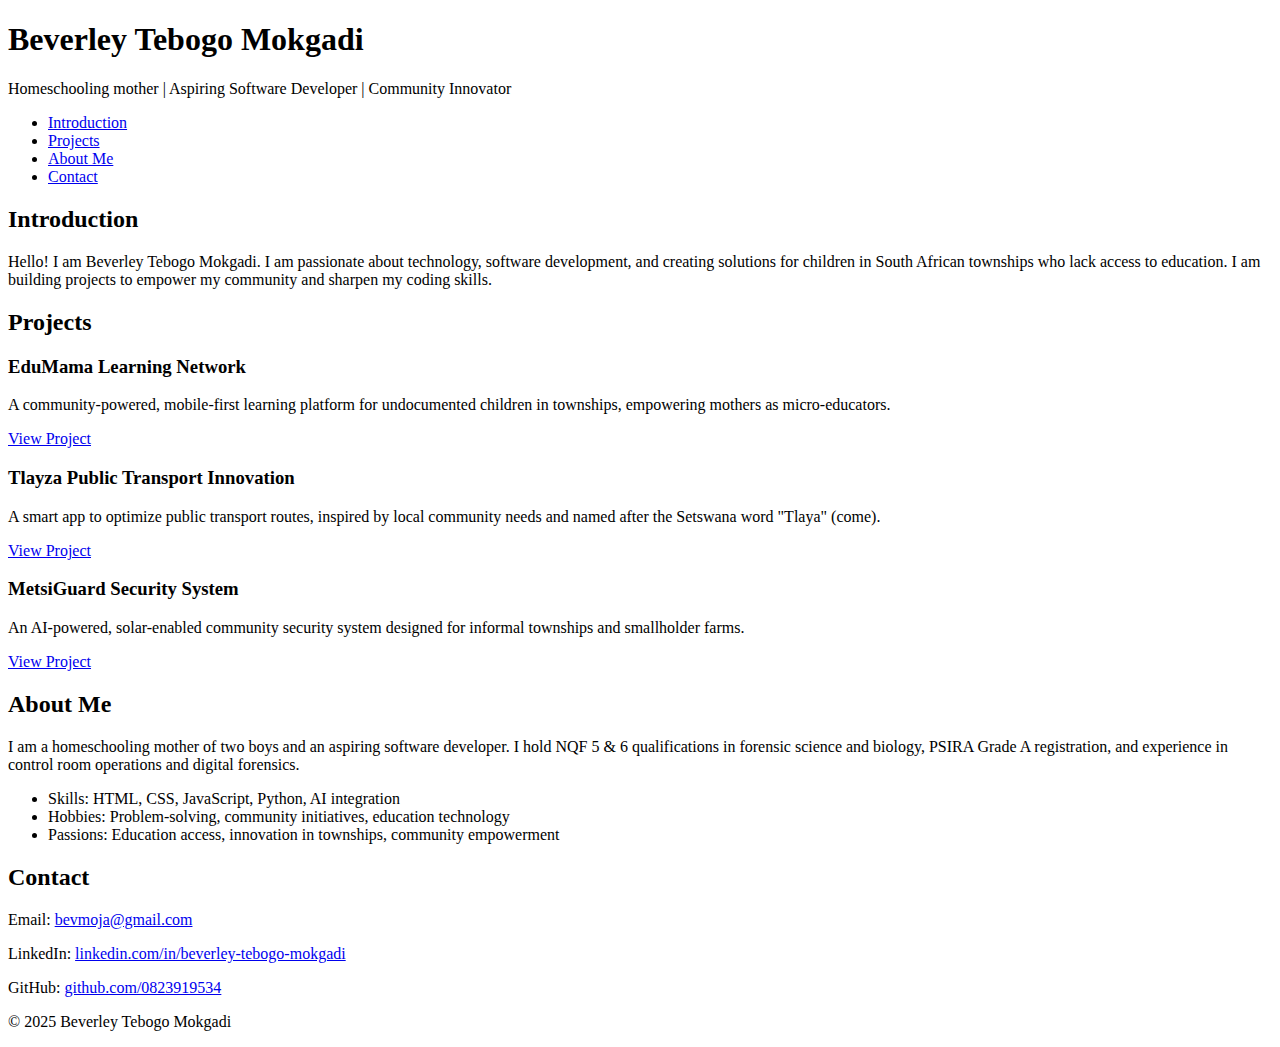
<file: portfolio/index.html>
<!DOCTYPE html>
<html lang="en">
<head>
  <meta charset="utf-8">
  <title>Beverley Tebogo Mokgadi - Personal Portfolio</title>
</head>
<body>

<header>
  <h1>Beverley Tebogo Mokgadi</h1>
  <p>Homeschooling mother | Aspiring Software Developer | Community Innovator</p>
</header>

<nav>
  <ul>
    <li><a href="#introduction">Introduction</a></li>
    <li><a href="#projects">Projects</a></li>
    <li><a href="#about">About Me</a></li>
    <li><a href="#contact">Contact</a></li>
  </ul>
</nav>

<section id="introduction">
  <h2>Introduction</h2>
  <p>Hello! I am Beverley Tebogo Mokgadi. I am passionate about technology, software development, and creating solutions for children in South African townships who lack access to education. I am building projects to empower my community and sharpen my coding skills.</p>
</section>

<section id="projects">
  <h2>Projects</h2>

  <article class="project">
    <h3>EduMama Learning Network</h3>
    <p>A community-powered, mobile-first learning platform for undocumented children in townships, empowering mothers as micro-educators.</p>
    <a href="https://github.com/0823919534/EduMama" target="_blank">View Project</a>
  </article>

  <article class="project">
    <h3>Tlayza Public Transport Innovation</h3>
    <p>A smart app to optimize public transport routes, inspired by local community needs and named after the Setswana word "Tlaya" (come).</p>
    <a href="https://github.com/0823919534/Tlayza" target="_blank">View Project</a>
  </article>

  <article class="project">
    <h3>MetsiGuard Security System</h3>
    <p>An AI-powered, solar-enabled community security system designed for informal townships and smallholder farms.</p>
    <a href="https://github.com/0823919534/MetsiGuard" target="_blank">View Project</a>
  </article>

</section>

<section id="about">
  <h2>About Me</h2>
  <p>I am a homeschooling mother of two boys and an aspiring software developer. I hold NQF 5 & 6 qualifications in forensic science and biology, PSIRA Grade A registration, and experience in control room operations and digital forensics.</p>
  <ul>
    <li>Skills: HTML, CSS, JavaScript, Python, AI integration</li>
    <li>Hobbies: Problem-solving, community initiatives, education technology</li>
    <li>Passions: Education access, innovation in townships, community empowerment</li>
  </ul>
</section>

<section id="contact">
  <h2>Contact</h2>
  <p>Email: <a href="mailto:bevmoja@gmail.com">bevmoja@gmail.com</a></p>
  <p>LinkedIn: <a href="https://www.linkedin.com/in/beverley-tebogo-mokgadi/" target="_blank">linkedin.com/in/beverley-tebogo-mokgadi</a></p>
  <p>GitHub: <a href="https://github.com/0823919534" target="_blank">github.com/0823919534</a></p>
</section>

<footer>
  <p>&copy; 2025 Beverley Tebogo Mokgadi</p>
</footer>

</body>
</html>
</file>
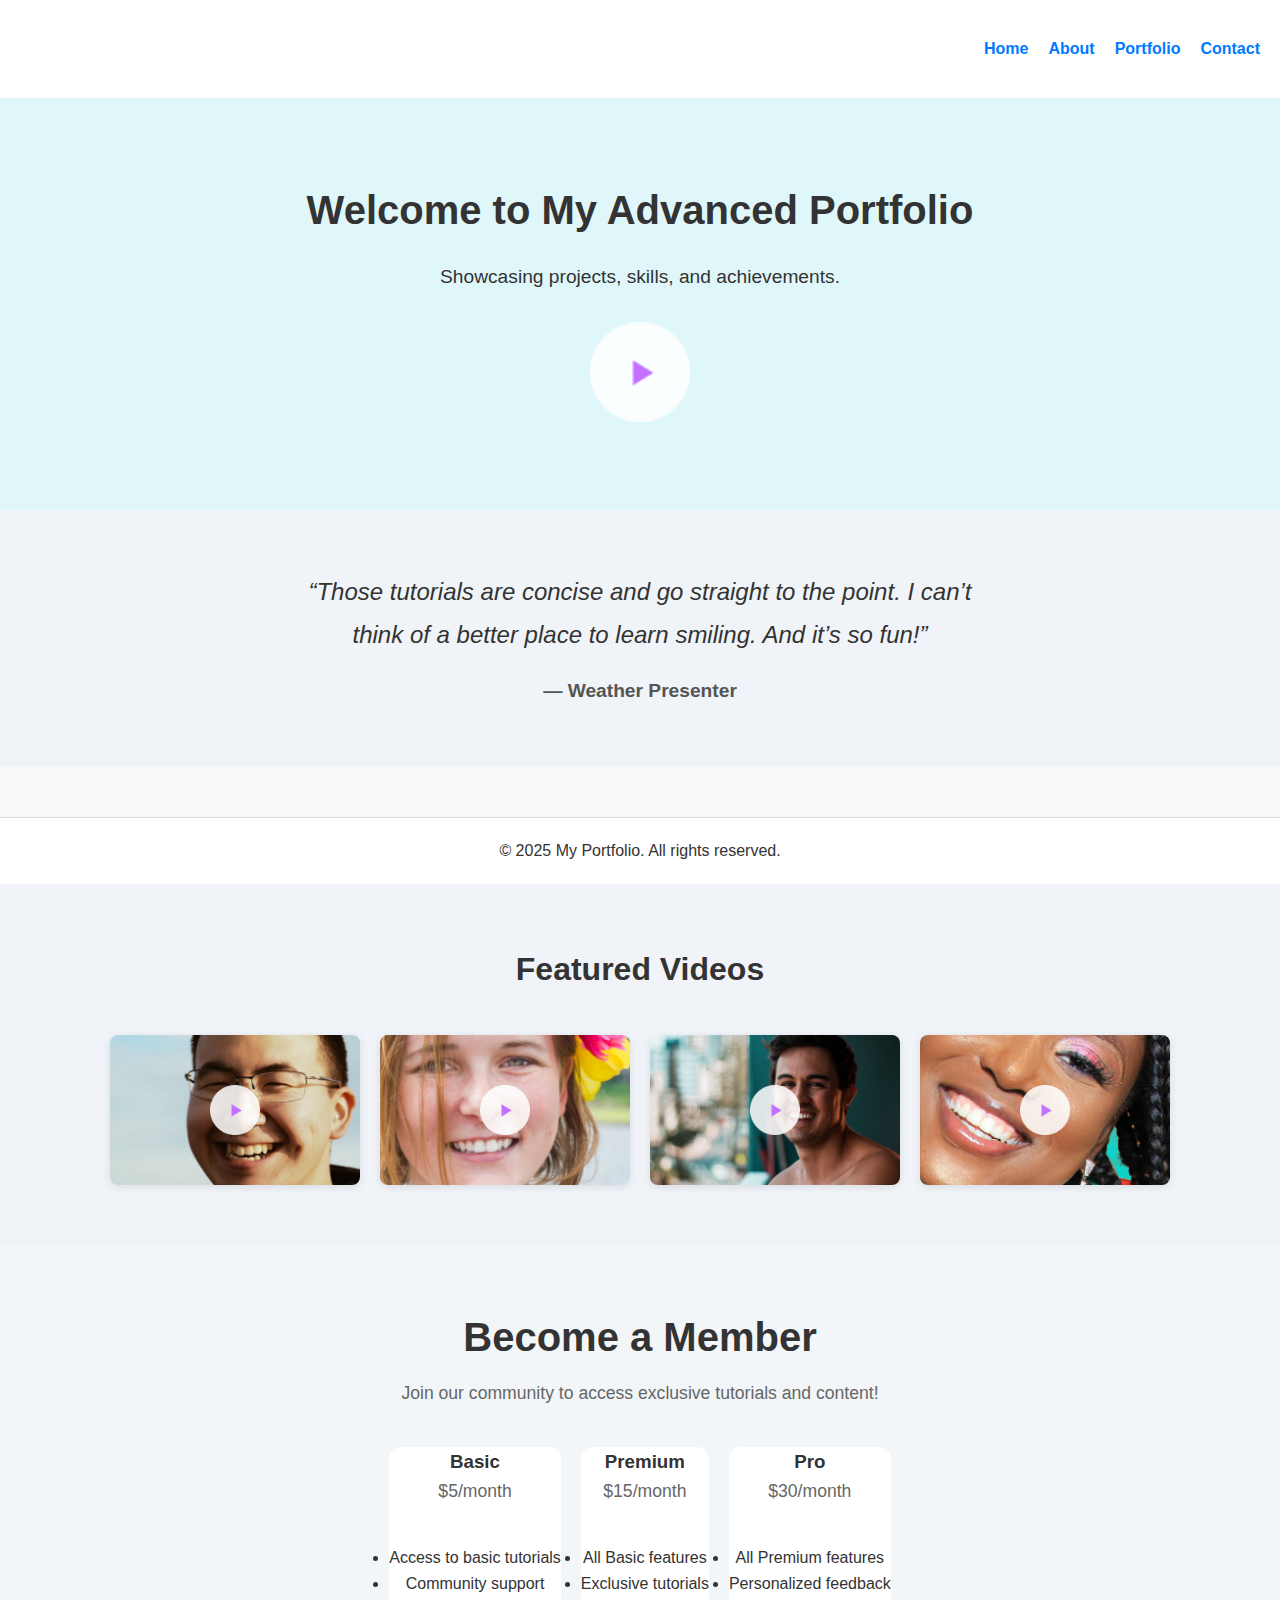
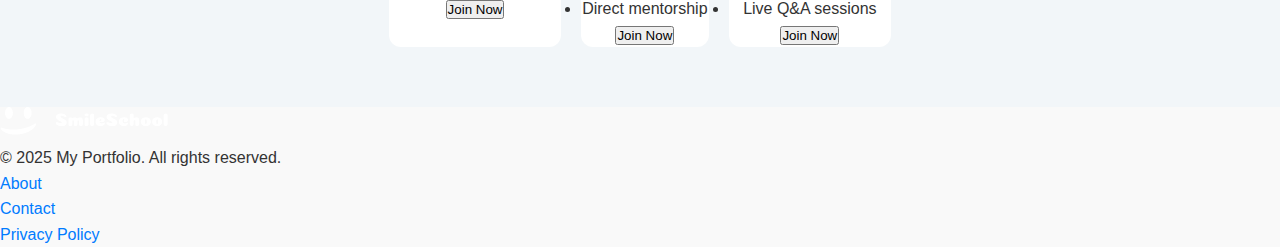
<file: html_basic/alx_html_css/css_advanced/index.html>
<!DOCTYPE html>
<html lang="en">
<head>
  <meta charset="UTF-8">
  <meta name="viewport" content="width=device-width, initial-scale=1.0">
  <title>My Advanced Portfolio</title>
  <!-- Link the CSS -->
  <link rel="stylesheet" href="styles.css">
</head>
<body>

  <!-- Header -->
  <header class="site-header">
    <div class="logo">
      <img src="images/logo.png" alt="Logo">
    </div>
    <nav class="site-nav">
      <ul>
        <li><a href="#">Home</a></li>
        <li><a href="#">About</a></li>
        <li><a href="#">Portfolio</a></li>
        <li><a href="#">Contact</a></li>
      </ul>
    </nav>
  </header>

  <!-- Hero / Banner Section -->
  <section class="hero-banner">
    <h1>Welcome to My Advanced Portfolio</h1>
    <p>Showcasing projects, skills, and achievements.</p>
    <img src="images/play.png" alt="Play Icon" class="hero-image">
  </section>

  <!-- Quotes Section (Task 3) -->
  <section class="quotes-section">
    <div class="quote-container">
      <p class="quote-text">
        “Those tutorials are concise and go straight to the point. I can’t think of a better place to learn smiling. And it’s so fun!”
      </p>
      <p class="quote-author">
        — Weather Presenter
      </p>
    </div>
  </section>

  <!-- Footer -->
  <footer class="site-footer">
    <p>&copy; 2025 My Portfolio. All rights reserved.</p>
  </footer>

</body>
</html>
<!-- Videos Section -->
<section class="videos-section">
  <h2>Featured Videos</h2>
  <div class="videos-container">
    <div class="video-card">
      <img src="images/6.png" alt="Video 6">
      <img src="images/play.png" alt="Play Button" class="play-button">
    </div>
    <div class="video-card">
      <img src="images/7.png" alt="Video 7">
      <img src="images/play.png" alt="Play Button" class="play-button">
    </div>
    <div class="video-card">
      <img src="images/8.png" alt="Video 8">
      <img src="images/play.png" alt="Play Button" class="play-button">
    </div>
    <div class="video-card">
      <img src="images/9.png" alt="Video 9">
      <img src="images/play.png" alt="Play Button" class="play-button">
    </div>
  </div>
</section>
<!-- Membership Section -->
<section class="membership">
  <h2>Become a Member</h2>
  <p>Join our community to access exclusive tutorials and content!</p>

  <div class="membership-cards">
    <!-- Membership Card 1 -->
    <div class="membership-card">
      <h3>Basic</h3>
      <p class="price">$5/month</p>
      <ul>
        <li>Access to basic tutorials</li>
        <li>Community support</li>
      </ul>
      <button>Join Now</button>
    </div>

    <!-- Membership Card 2 -->
    <div class="membership-card">
      <h3>Premium</h3>
      <p class="price">$15/month</p>
      <ul>
        <li>All Basic features</li>
        <li>Exclusive tutorials</li>
        <li>Direct mentorship</li>
      </ul>
      <button>Join Now</button>
    </div>

    <!-- Membership Card 3 -->
    <div class="membership-card">
      <h3>Pro</h3>
      <p class="price">$30/month</p>
      <ul>
        <li>All Premium features</li>
        <li>Personalized feedback</li>
        <li>Live Q&A sessions</li>
      </ul>
      <button>Join Now</button>
    </div>
  </div>
</section>
<!-- Footer Section -->
<footer>
  <div class="footer-container">
    <div class="footer-left">
      <img src="images/logo.png" alt="Logo" class="footer-logo">
      <p>&copy; 2025 My Portfolio. All rights reserved.</p>
    </div>
    <div class="footer-right">
      <ul class="footer-links">
        <li><a href="#">About</a></li>
        <li><a href="#">Contact</a></li>
        <li><a href="#">Privacy Policy</a></li>
      </ul>
    </div>
  </div>
</footer>
</file>
<file: html_basic/alx_html_css/css_advanced/styles.css>
/* Reset */
* {
  box-sizing: border-box;
  margin: 0;
  padding: 0;
}

/* Body defaults */
body {
  font-family: Arial, Helvetica, sans-serif;
  line-height: 1.6;
  background-color: #f9f9f9;
  color: #333;
}

/* Links */
a {
  text-decoration: none;
  color: #007BFF;
}

/* Header */
.site-header {
  display: flex;
  justify-content: space-between;
  align-items: center;
  padding: 20px;
  background-color: #ffffff;
  box-shadow: 0 2px 5px rgba(0,0,0,0.1);
}

.site-header .logo img {
  height: 50px;
}

.site-nav ul {
  display: flex;
  list-style: none;
  gap: 20px;
}

.site-nav a {
  font-weight: bold;
}

/* Hero / Banner */
.hero-banner {
  text-align: center;
  padding: 80px 20px;
  background-color: #e0f7fa;
}

.hero-banner h1 {
  font-size: 2.5rem;
  margin-bottom: 20px;
}

.hero-banner p {
  font-size: 1.2rem;
  margin-bottom: 30px;
}

.hero-banner .hero-image {
  width: 100px;
}

/* Quotes Section */
.quotes-section {
  background-color: #f0f4f8;
  padding: 60px 20px;
  text-align: center;
}

.quote-container {
  max-width: 700px;
  margin: 0 auto;
}

.quote-text {
  font-size: 1.5rem;
  font-style: italic;
  color: #333;
  line-height: 1.8;
  margin-bottom: 20px;
}

.quote-author {
  font-weight: bold;
  font-size: 1.2rem;
  color: #555;
}

/* Footer */
.site-footer {
  text-align: center;
  padding: 20px;
  background-color: #ffffff;
  border-top: 1px solid #ddd;
  margin-top: 50px;
}
/* Videos Section */
.videos-section {
  padding: 60px 20px;
  text-align: center;
  background-color: #f0f4f8;
}

.videos-section h2 {
  font-size: 2rem;
  margin-bottom: 40px;
  color: #333;
}

.videos-container {
  display: flex;
  justify-content: center;
  gap: 20px;
  flex-wrap: wrap;
}

.video-card {
  position: relative;
  width: 250px;
  height: 150px;
  overflow: hidden;
  border-radius: 8px;
  box-shadow: 0 2px 8px rgba(0,0,0,0.1);
  cursor: pointer;
}

.video-card img {
  width: 100%;
  height: 100%;
  object-fit: cover;
}

/* Play button overlay */
.video-card .play-button {
  position: absolute;
  top: 50%;
  left: 50%;
  width: 50px; /* Adjust size of the play button */
  height: 50px;
  transform: translate(-50%, -50%);
  pointer-events: none; /* ensures clicks go to video-card if needed */
}
/* Responsive styling for Videos Section */
@media (max-width: 768px) {
  .videos-container {
    flex-direction: column;
    align-items: center;
  }

  .video-card {
    width: 80%;      /* take most of the screen width on mobile */
    height: auto;    /* adjust height automatically */
    aspect-ratio: 16 / 9; /* maintain 16:9 aspect ratio */
  }

  .video-card .play-button {
    width: 40px;     /* slightly smaller play button */
    height: 40px;
  }
}

/* Membership Section */
.membership {
  padding: 60px 20px;
  text-align: center;
  background-color: #f2f6f9;
}

.membership h2 {
  font-size: 2.5rem;
  margin-bottom: 10px;
  color: #333;
}

.membership p {
  font-size: 1.1rem;
  margin-bottom: 40px;
  color: #666;
}

.membership-cards {
  display: flex;
  justify-content: center;
  gap: 20px;
  flex-wrap: wrap;
}

.membership-card {
  background-color: #fff;
  border-radius: 12px;
  padding: 30
/* Footer Section */
/* Footer Styles */
footer {
  background-color: #222; /* Dark footer background */
  color: #fff;            /* White text */
  padding: 30px 20px;
  font-size: 14px;
}

.footer-container {
  display: flex;
  justify-content: space-between;
  align-items: center;
  flex-wrap: wrap;
  max-width: 1200px;
  margin: 0 auto;
}

.footer-left {
  display: flex;
  align-items: center;
  gap: 15px;
}

.footer-logo {
  width: 40px;   /* Adjust logo size */
  height: auto;
}

.footer-right {
  display: flex;
}

.footer-links {
  list-style: none;
  display: flex;
  gap: 20px;
}

.footer-links li a {
  color: #fff;
  text-decoration: none;
  transition: color 0.3s ease;
}

.footer-links li a:hover {
  color: #f0a500; /* Highlight color on hover */
}

/* Responsive Footer for small screens */
@media (max-width: 768px) {
  .footer-container {
    flex-direction: column;
    align-items: flex-start;
    gap: 15px;
  }

  .footer-right {
    width: 100%;
  }

  .footer-links {
    justify-content: flex-start;
    flex-wrap: wrap;
    gap: 10px;
  }
}
</file>
